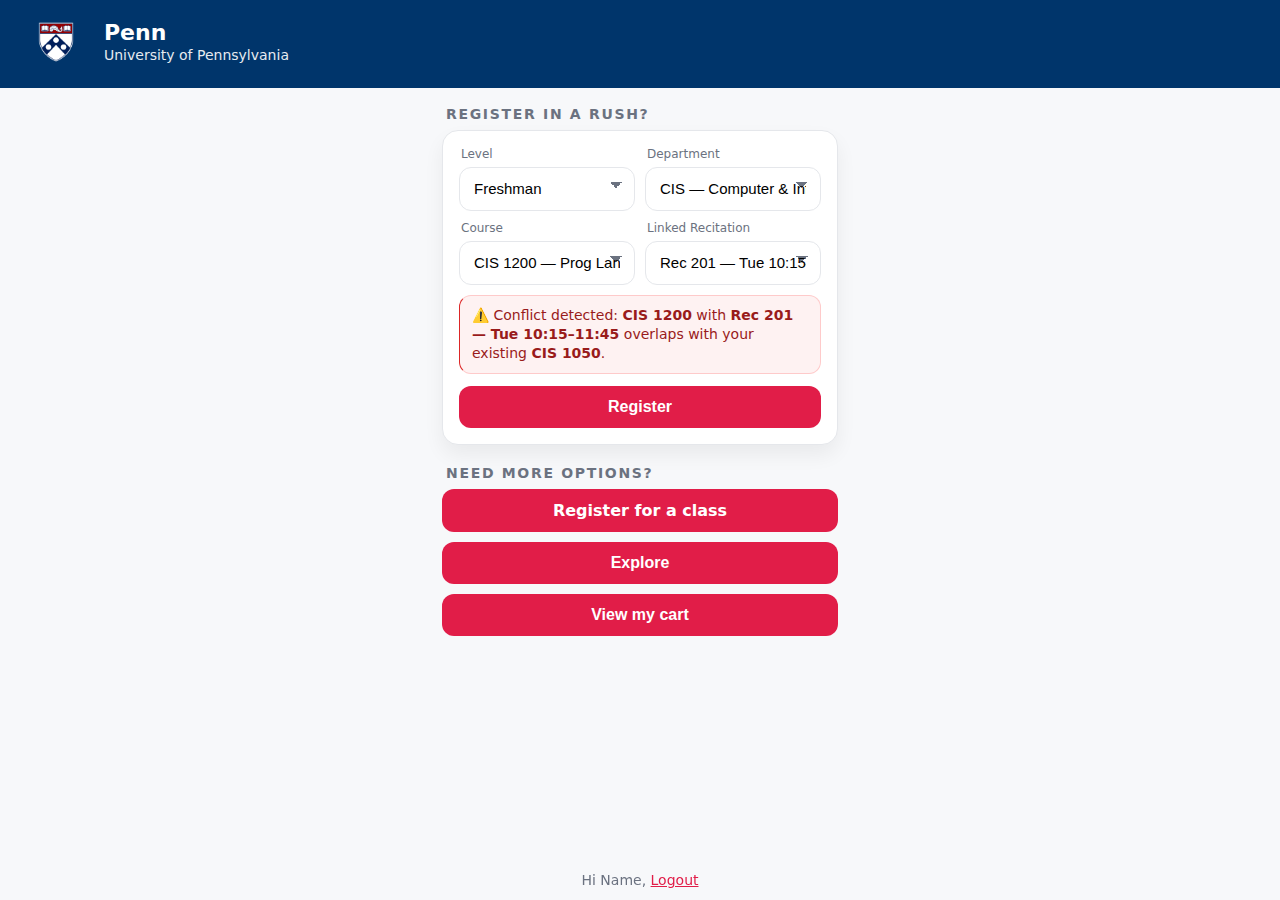
<file: HW1/index.html>
<!doctype html>
<html lang="en">
<head>
  <meta charset="utf-8" />
  <meta name="viewport" content="width=device-width, initial-scale=1" />
  <title>Path@Penn – Quick Enroll</title>
  <link rel="stylesheet" href="style.css" />
</head>
<body>
  <!-- Blue ribbon header -->
  <header class="ribbon">
    <a href="index.html" class="ribbon-link">
      <div class="ribbon-content">
        <img src="logo.png" alt="Penn Logo" class="logo" />
        <div class="title-block">
          <div class="title-penn">Penn</div>
          <div class="title-sub">University of Pennsylvania</div>
        </div>
      </div>
    </a>
  </header>
  <main class="app" aria-label="Registration">
    <div class="greeting">
      Hi Name, <a href="#" class="logout">Logout</a>
    </div>
    <h2 class="section-title">Register in a rush?</h2>

    <!-- Quick Enroll Widget -->
    <section class="card" aria-labelledby="widget-title">
    <div class="row">
      <div class="field">
        <label for="level">Level</label>
        <select id="level" name="level">
          <option selected>Freshman</option>
          <option>Sophomore</option>
          <option>Junior</option>
          <option>Senior</option>
          <option>Master</option>
        </select>
      </div>

      <div class="field">
        <label for="dept">Department</label>
        <select id="dept" name="department">
          <option selected>CIS — Computer & Info Science</option>
          <option>MEAM — Mechanical Engr</option>
          <option>ESE — Electrical & Systems</option>
          <option>STAT — Statistics</option>
        </select>
      </div>

      <div class="field">
        <label for="course">Course</label>
        <select id="course" name="course">
          <option selected>CIS 1200 — Prog Lang & Tech</option>
          <option>CIS 1210 — Data Structures</option>
          <option>MEAM 1010 — Intro to Mech Design</option>
          <option>ESE 2100 — Circuits</option>
        </select>
      </div>

      <div class="field">
        <label for="rec">Linked Recitation</label>
        <select id="rec" name="recitation">
          <option selected>Rec 201 — Tue 10:15–11:45</option>
          <option>Rec 202 — Thu 10:15–11:45</option>
          <option>Rec 301 — Fri 09:00–10:30</option>
        </select>
      </div>
    </div>

      <!-- Live conflict status -->
      <div id="live-status" class="status status-ok" role="status" aria-live="polite">
        ✅ No conflict detected.
      </div>

      <button id="register-btn" class="btn btn-primary" type="button">Register</button>
    </section>

    <h2 class="section-title">Need more options?</h2>

    <!-- Red buttons section -->
    <section class="grid-buttons" aria-label="More actions">
      <a class="btn btn-primary" href="register.html">Register for a class</a>
      <button class="btn btn-primary" type="button">Explore</button>
      <button class="btn btn-primary" type="button">View my cart</button>
    </section>

  </main>

  <!-- Modal: result popup -->
  <div id="modal" class="modal" role="dialog" aria-modal="true" aria-labelledby="modal-title" hidden>
    <div class="modal-backdrop" data-close-modal></div>
    <div class="modal-card" role="document">
      <h3 id="modal-title" class="modal-title">Result</h3>
      <p id="modal-msg" class="modal-msg">…</p>
      <div class="modal-actions">
        <button id="modal-close" class="btn btn-ghost" type="button" data-close-modal>Close</button>
      </div>
    </div>
  </div>

  <script>
    const courseSelect = document.getElementById('course');
    const recSelect = document.getElementById('rec');
    const statusBox = document.getElementById('live-status');
    const registerBtn = document.getElementById('register-btn');

    const modal = document.getElementById('modal');
    const modalMsg = document.getElementById('modal-msg');
    const modalTitle = document.getElementById('modal-title');

    function isConflict() {
      const course = courseSelect.value.trim();
      const rec = recSelect.value.trim();
      return course.startsWith('CIS 1200') && rec.startsWith('Rec 201'); // Demo-only logic
    }

    function updateLiveStatus() {
      if (isConflict()) {
        statusBox.classList.remove('status-ok');
        statusBox.classList.add('status-conflict');
        statusBox.innerHTML = '⚠️ Conflict detected: <strong>CIS 1200</strong> with <strong>Rec 201 — Tue 10:15–11:45</strong> overlaps with your existing <strong>CIS 1050</strong>.';
      } else {
        statusBox.classList.remove('status-conflict');
        statusBox.classList.add('status-ok');
        statusBox.textContent = '✅ No conflict detected.';
      }
    }

    function openModal({ success }) {
      if (success) {
        modalTitle.textContent = 'Registration Successful';
        modalMsg.textContent = 'Your course has been added.';
        modal.classList.remove('modal-danger');
        modal.classList.add('modal-success');
      } else {
        modalTitle.textContent = 'Conflict Detected';
        modalMsg.textContent = 'CIS 1200 with Rec 201 — Tue 10:15–11:45 conflicts with your existing CIS 1050.';
        modal.classList.remove('modal-success');
        modal.classList.add('modal-danger');
      }
      modal.hidden = false;
      // Accessibility: focus trap start 
      document.getElementById('modal-close').focus();
    }

    function closeModal() {
      modal.hidden = true;
      registerBtn.focus();
    }

    // Listeners
    courseSelect.addEventListener('change', updateLiveStatus);
    recSelect.addEventListener('change', updateLiveStatus);
    registerBtn.addEventListener('click', () => {
      const conflict = isConflict();
      openModal({ success: !conflict });
    });

    document.addEventListener('click', (e) => {
      if (e.target.matches('[data-close-modal]')) closeModal();
    });
    document.addEventListener('keydown', (e) => {
      if (!modal.hidden && e.key === 'Escape') closeModal();
    });

    // Initial run
    updateLiveStatus();
  </script>
</body>
</html>
</file>
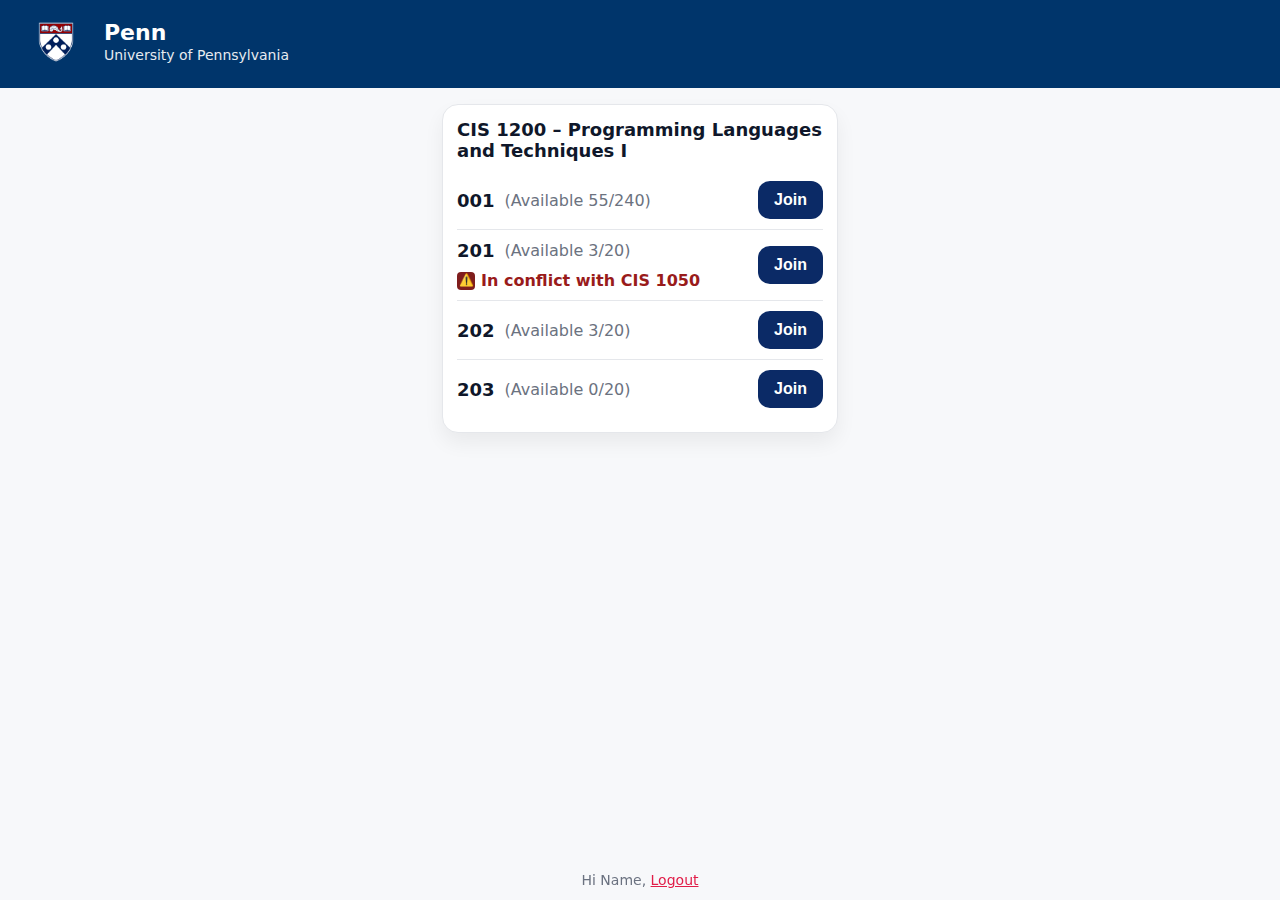
<file: HW1/course.html>
<!doctype html>
<html lang="en">
<head>
  <meta charset="utf-8" />
  <meta name="viewport" content="width=device-width, initial-scale=1" />
  <title>Path@Penn – CIS 1200</title>
  <link rel="stylesheet" href="style.css" />
</head>
<body>
  <!-- Ribbon -->
  <header class="ribbon">
    <a href="index.html" class="ribbon-link">
      <div class="ribbon-content">
        <img src="logo.png" alt="Penn Logo" class="logo" />
        <div class="title-block">
          <div class="title-penn">Penn</div>
          <div class="title-sub">University of Pennsylvania</div>
        </div>
      </div>
    </a>
  </header>

  <main class="app" aria-label="Course Detail">
    <section class="session-card one-box" aria-label="Sessions">
      <h3 class="session-box-title">CIS 1200 – Programming Languages and Techniques I</h3>

      <div class="session-row">
        <div class="session-left">
          <span class="session-code">001</span>
          <span class="session-availability">(Available 55/240)</span>
        </div>
        <button class="btn btn-blue" data-session="001" type="button">Join</button>
      </div>

      <div class="session-row">
        <div class="session-left">
          <span class="session-code">201</span>
          <span class="session-availability">(Available 3/20)</span>
          <span class="inline-conflict">
            <span class="conf-icon" aria-hidden="true">⚠️</span>
            In conflict with CIS 1050
          </span>
        </div>
        <button class="btn btn-blue" data-session="201" type="button">Join</button>
      </div>

      <div class="session-row">
        <div class="session-left">
          <span class="session-code">202</span>
          <span class="session-availability">(Available 3/20)</span>
        </div>
        <button class="btn btn-blue" data-session="202" type="button">Join</button>
      </div>

      <div class="session-row">
        <div class="session-left">
          <span class="session-code">203</span>
          <span class="session-availability">(Available 0/20)</span>
        </div>
        <button class="btn btn-blue" data-session="203" type="button">Join</button>
      </div>
    </section>

    <!-- Bottom-center greeting -->
    <div class="greeting">
      Hi Name, <a href="#" class="logout">Logout</a>
    </div>
  </main>

  <!-- Modal for success/conflict -->
  <div id="modal" class="modal" role="dialog" aria-modal="true" aria-labelledby="modal-title" hidden>
    <div class="modal-backdrop" data-close-modal></div>
    <div class="modal-card" role="document">
      <h3 id="modal-title" class="modal-title">Result</h3>
      <p id="modal-msg" class="modal-msg">…</p>
      <div class="modal-actions">
        <button id="modal-close" class="btn btn-ghost" type="button" data-close-modal>Close</button>
      </div>
    </div>
  </div>

  <script>
    const modal = document.getElementById('modal');
    const modalTitle = document.getElementById('modal-title');
    const modalMsg = document.getElementById('modal-msg');

    function openModal({ success, session }) {
      if (success) {
        modalTitle.textContent = 'Joined Successfully';
        modalMsg.textContent = `You have joined session ${session}.`;
        modal.classList.remove('modal-danger');
        modal.classList.add('modal-success');
      } else {
        modalTitle.textContent = 'Conflict Detected';
        modalMsg.textContent = 'Session 201 conflicts with your existing CIS 1050.';
        modal.classList.remove('modal-success');
        modal.classList.add('modal-danger');
      }
      modal.hidden = false;
      document.getElementById('modal-close').focus();
    }

    function closeModal() { modal.hidden = true; }

    document.querySelectorAll('[data-session]').forEach(btn => {
      btn.addEventListener('click', () => {
        const session = btn.getAttribute('data-session');
        const conflict = (session === '201'); // only 201 conflicts for this prototype
        openModal({ success: !conflict, session });
      });
    });

    document.addEventListener('click', (e) => {
      if (e.target.matches('[data-close-modal]')) closeModal();
    });
    document.addEventListener('keydown', (e) => {
      if (e.key === 'Escape') closeModal();
    });
  </script>
</body>
</html>
</file>
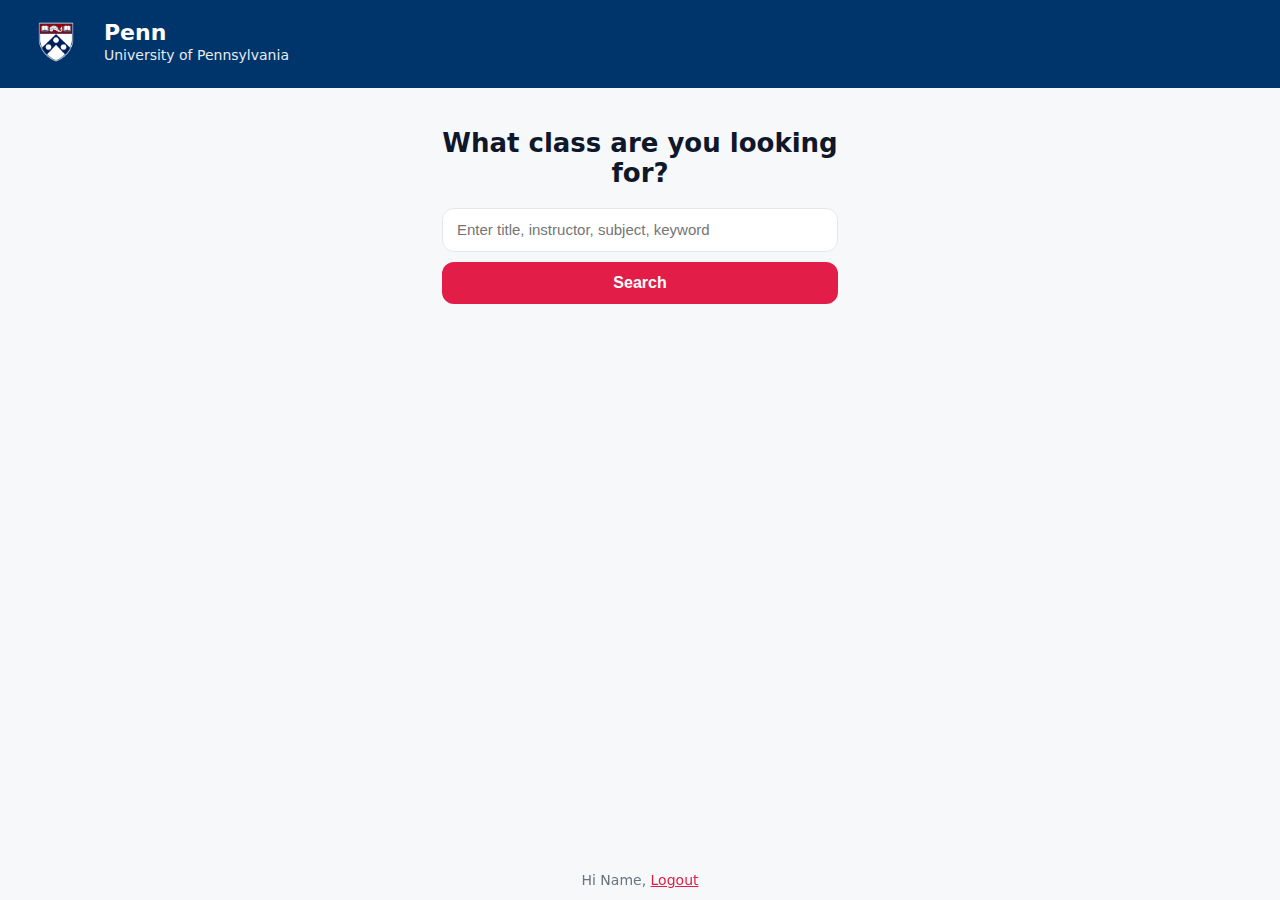
<file: HW1/register.html>
<!doctype html>
<html lang="en">
<head>
  <meta charset="utf-8" />
  <meta name="viewport" content="width=device-width, initial-scale=1" />
  <title>Path@Penn – Register</title>
  <link rel="stylesheet" href="style.css" />
</head>
<body>
  <!-- Ribbon -->
  <header class="ribbon">
    <a href="index.html" class="ribbon-link">
      <div class="ribbon-content">
        <img src="logo.png" alt="Penn Logo" class="logo" />
        <div class="title-block">
          <div class="title-penn">Penn</div>
          <div class="title-sub">University of Pennsylvania</div>
        </div>
      </div>
    </a>
  </header>

  <main class="app" aria-label="Registration Search" style="text-align:center; margin-top:40px;">
    <h1 class="big-title">What class are you looking for?</h1>

    <div class="searchbar-vertical" style="margin-top: 8px;">
      <input
        id="search"
        type="search"
        placeholder="Enter title, instructor, subject, keyword"
        aria-label="Search courses by title, instructor, subject, or keyword"
      />
      <button id="search-btn" class="btn btn-primary" type="button" aria-label="Search">Search</button>
      <p id="search-error" class="error-msg" role="alert" aria-live="polite" hidden>
        Please enter a keyword.
      </p>
    </div>

    <!-- Bottom-center greeting -->
    <div class="greeting">
      Hi Name, <a href="#" class="logout">Logout</a>
    </div>
  </main>

  <div id="modal" class="modal" role="dialog" aria-modal="true" aria-labelledby="modal-title" hidden>
    <div class="modal-backdrop" data-close-modal></div>
    <div class="modal-card" role="document">
      <h3 id="modal-title" class="modal-title">Notice</h3>
      <p id="modal-msg" class="modal-msg">…</p>
      <div class="modal-actions">
        <button id="modal-close" class="btn btn-ghost" type="button" data-close-modal>Close</button>
      </div>
    </div>
  </div>

  <script>
    const input = document.getElementById('search');
    const btn = document.getElementById('search-btn');
    const error = document.getElementById('search-error');

    btn.addEventListener('click', () => {
      const q = input.value.trim();
      if (!q) {
        error.hidden = false;
        input.focus();
      } else {
        error.hidden = true;
        // Navigate to results page
        const url = new URL('course.html', window.location.href);
        url.searchParams.set('q', q);
        window.location.href = url.toString();
      }
    });

    input.addEventListener('input', () => {
      if (input.value.trim()) error.hidden = true;
    });

    // Modal close
    document.addEventListener('click', (e) => {
      if (e.target.matches('[data-close-modal]')) {
        document.getElementById('modal').hidden = true;
      }
    });
    document.addEventListener('keydown', (e) => {
      if (e.key === 'Escape') {
        document.getElementById('modal').hidden = true;
      }
    });
  </script>
</body>
</html>
</file>
<file: HW1/style.css>
:root {
  --blue: #00356b; /* Penn blue */
  --bg: #f7f8fa;
  --card: #ffffff;
  --text: #0f172a;
  --muted: #6b7280;
  --accent: #e11d48; /* red buttons */
  --accent-hover: #be123c;
  --border: #e5e7eb;
  --radius: 16px;
  --shadow: 0 10px 20px rgba(0, 0, 0, 0.06);

  --ok-bg: #f0fdf4;
  --ok-border: #bbf7d0;
  --ok-text: #166534;

  --conf-bg: #fef2f2;
  --conf-border: #fecaca;
  --conf-text: #991b1b;
}

* {
  box-sizing: border-box;
}
html,
body {
  margin: 0;
  padding: 0;
  background: var(--bg);
  color: var(--text);
  font-family: system-ui, -apple-system, Segoe UI, Roboto, Inter, Arial,
    sans-serif;
}

.ribbon {
  background: var(--blue);
  color: #fff;
  padding: 18px 20px;     /* bigger ribbon */
  position: sticky;
  top: 0;
  z-index: 10;
}

.ribbon-content {
  display: flex;
  align-items: center;
  gap: 12px;
}

.logo {
  height: 48px;          /* adjust logo size */
  width: auto;
}

.title-block {
  display: flex;
  flex-direction: column;
  line-height: 1.2;
}

.title-penn {
  font-size: 22px;       /* bigger Penn */
  font-weight: 800;
}

.title-sub {
  font-size: 14px;       /* smaller subtitle */
  font-weight: 400;
  opacity: 0.9;
}

.app {
  max-width: 420px;
  margin: 16px auto 56px;
  padding: 0 12px;
}

.section-title {
  font-size: 14px;
  text-transform: uppercase;
  letter-spacing: 0.12em;
  color: var(--muted);
  margin: 18px 4px 8px;
}

.card {
  background: var(--card);
  border: 1px solid var(--border);
  border-radius: var(--radius);
  box-shadow: var(--shadow);
  padding: 16px;
  margin: 8px 0 20px;
}

.greeting {
  position: fixed;
  bottom: 12px;
  left: 50%;
  transform: translateX(-50%);
  font-size: 14px;
  color: var(--muted);
  text-align: center;
}

.logout {
  color: var(--accent);
  text-decoration: underline;
  cursor: pointer;
}
.logout:hover {
  color: var(--accent-hover);
}

.widget-title {
  font-size: 18px;
  font-weight: 700;
  margin: 0 0 8px;
}

.row {
  display: flex;
  gap: 10px;
  margin-bottom: 10px;
  flex-wrap: wrap;
}
.row > .field {
  flex: 1;
  min-width: 150px;
}

label {
  display: block;
  font-size: 12px;
  color: var(--muted);
  margin: 0 0 6px 2px;
}

select {
  width: 100%;
  appearance: none;
  -webkit-appearance: none;
  -moz-appearance: none;
  padding: 12px 14px;
  border: 1px solid var(--border);
  border-radius: 12px;
  background: #fff;
  font-size: 15px;
  line-height: 1.2;
  background-image: linear-gradient(45deg, transparent 50%, #6b7280 50%),
    linear-gradient(135deg, #6b7280 50%, transparent 50%),
    linear-gradient(to right, transparent, transparent);
  background-position: calc(100% - 18px) calc(50% - 4px),
    calc(100% - 12px) calc(50% - 4px), calc(100% - 2.5em) 0.5em;
  background-size: 6px 6px, 6px 6px, 1px 1.8em;
  background-repeat: no-repeat;
}
select:focus {
  outline: 2px solid #cbd5e1;
  outline-offset: 2px;
}

.btn {
  width: 100%;
  display: inline-block;
  text-align: center;
  cursor: pointer;
  border: none;
  border-radius: 12px;
  padding: 12px 16px;
  font-weight: 700;
  font-size: 16px;
  transition: transform 0.06s ease, background 0.15s ease, filter 0.15s ease;
}
.btn:active {
  transform: translateY(1px);
}

.btn-primary {
  background: var(--accent);
  color: #fff;
}
.btn-primary:hover {
  background: var(--accent-hover);
}
.btn-ghost {
  background: #fff;
  color: var(--accent);
  border: 1px solid #fecdd3;
}

.grid-buttons {
  display: grid;
  gap: 10px;
}

.subdued {
  font-size: 12px;
  color: var(--muted);
  margin: 10px 2px 0;
}

.status {
  margin: 8px 0 12px;
  padding: 10px 12px;
  border-radius: 12px;
  font-size: 14px;
  line-height: 1.35;
  border-left: 4px solid transparent;
}
.status-ok {
  background: var(--ok-bg);
  color: var(--ok-text);
  border: 1px solid var(--ok-border);
  border-left-color: #22c55e;
}
.status-conflict {
  background: var(--conf-bg);
  color: var(--conf-text);
  border: 1px solid var(--conf-border);
  border-left-color: #dc2626;
}

.modal[hidden] {
  display: none;
}
.modal {
  position: fixed;
  inset: 0;
  z-index: 50;
}
.modal-backdrop {
  position: absolute;
  inset: 0;
  background: rgba(0, 0, 0, 0.4);
}
.modal-card {
  position: absolute;
  left: 50%;
  top: 50%;
  transform: translate(-50%, -50%);
  width: min(92vw, 420px);
  background: #fff;
  color: var(--text);
  border-radius: 16px;
  box-shadow: 0 20px 40px rgba(0, 0, 0, 0.25);
  border: 1px solid var(--border);
  padding: 18px;
}
.modal-title {
  margin: 0 0 8px;
  font-size: 18px;
  font-weight: 800;
}
.modal-msg {
  margin: 0 0 16px;
  font-size: 15px;
}
.modal-actions {
  display: flex;
  justify-content: flex-end;
  gap: 8px;
}

.modal-success .modal-card {
  border-left: 6px solid #22c55e;
}
.modal-danger .modal-card {
  border-left: 6px solid #dc2626;
}

@media (max-width: 600px) {
  .row {
    flex-direction: column;
  }
}

.sr-only {
  position: absolute !important;
  width: 1px; height: 1px;
  padding: 0; margin: -1px; overflow: hidden;
  clip: rect(0, 0, 0, 0); white-space: nowrap; border: 0;
}

.big-title {
  font-size: 26px;
  font-weight: 800;
  margin-bottom: 20px;
}

/* Vertical search layout */
.searchbar-vertical {
  display: flex;
  flex-direction: column;
  gap: 10px;
  width: 100%;           /* full width of .app container */
}

.searchbar-vertical input[type="search"] {
  width: 100%;
  padding: 12px 14px;
  border: 1px solid var(--border);
  border-radius: 12px;
  background: #fff;
  font-size: 15px;
  line-height: 1.2;
}
.searchbar-vertical input[type="search"]:focus {
  outline: 2px solid #cbd5e1;
  outline-offset: 2px;
}

.searchbar-vertical button {
  width: 100%;   /* button also full width */
}

a.btn { text-decoration: none; display: inline-block; }

.error-msg {
  color: #b91c1c;
  background: #fef2f2;
  border: 1px solid #fecaca;
  border-radius: 10px;
  padding: 8px 10px;
  margin: 4px 0 0;
  font-size: 14px;
  text-align: left;
}

/* Session list */
.session-list {
  display: grid;
  gap: 12px;
  margin-top: 16px;
}
.session-card {
  background: var(--card);
  border: 1px solid var(--border);
  border-radius: var(--radius);
  box-shadow: var(--shadow);
  padding: 14px;
}
.session-head {
  display: flex;
  align-items: center;
  justify-content: space-between;
  gap: 10px;
  margin-bottom: 8px;
}
.session-code {
  margin: 0;
  font-size: 18px;
  font-weight: 800;
}
.session-note {
  margin: 0 0 10px;
  color: var(--muted);
  font-size: 14px;
}

/* Badges */
.badge {
  display: inline-block;
  padding: 4px 8px;
  border-radius: 999px;
  font-size: 12px;
  line-height: 1;
  border: 1px solid transparent;
}
.badge-available {
  background: #eff6ff;
  color: #1e3a8a;
  border-color: #bfdbfe;
}
.badge-conflict {
  background: #fef2f2;
  color: #991b1b;
  border-color: #fecaca;
}

/* Blue join button */
.btn-blue {
  background: #2563eb;   /* blue */
  color: #fff;
}
.btn-blue:hover {
  background: #1d4ed8;
}

.session-card.one-box {
  background: var(--card);
  border: 1px solid var(--border);
  border-radius: var(--radius);
  box-shadow: var(--shadow);
  padding: 14px;
  margin-top: 16px;
}

.session-box-title {
  margin: 0 0 10px 0;
  font-size: 18px;
  font-weight: 800;
}

.session-row {
  display: grid;
  grid-template-columns: 1fr auto;
  align-items: center;
  gap: 12px;
  padding: 10px 0;
  border-top: 1px solid var(--border);
}
.session-row:first-of-type { border-top: none; }

.session-left {
  display: flex;
  align-items: center;
  gap: 10px;
  flex-wrap: wrap; 
}

.session-code { font-weight: 800; }
.session-availability { color: var(--muted); }

.inline-conflict {
  color: var(--conf-text);
  display: inline-flex;
  align-items: center;
  gap: 6px;
  font-weight: 600;
}
.conf-icon {
  display: inline-flex;
  width: 18px; height: 18px;
  align-items: center; justify-content: center;
  background: #7f1d1d; color: #fff;
  border-radius: 4px;
  font-size: 12px; line-height: 1;
  padding-bottom: 1px;
}

.btn-blue {
  background: #0b2a66;  
  color: #fff;
  border-radius: 12px;
  padding: 10px 16px;
}
.btn-blue:hover { background: #0a2253; }

@media (max-width: 420px) {
  .session-row { grid-template-columns: 1fr; gap: 8px; }
  .session-row .btn-blue { justify-self: start; width: auto; }
}

.ribbon-link {
  display: inline-flex;
  align-items: center;
  text-decoration: none;
  color: inherit; 
}
.ribbon-link:visited {
  color: inherit;
}
</file>
